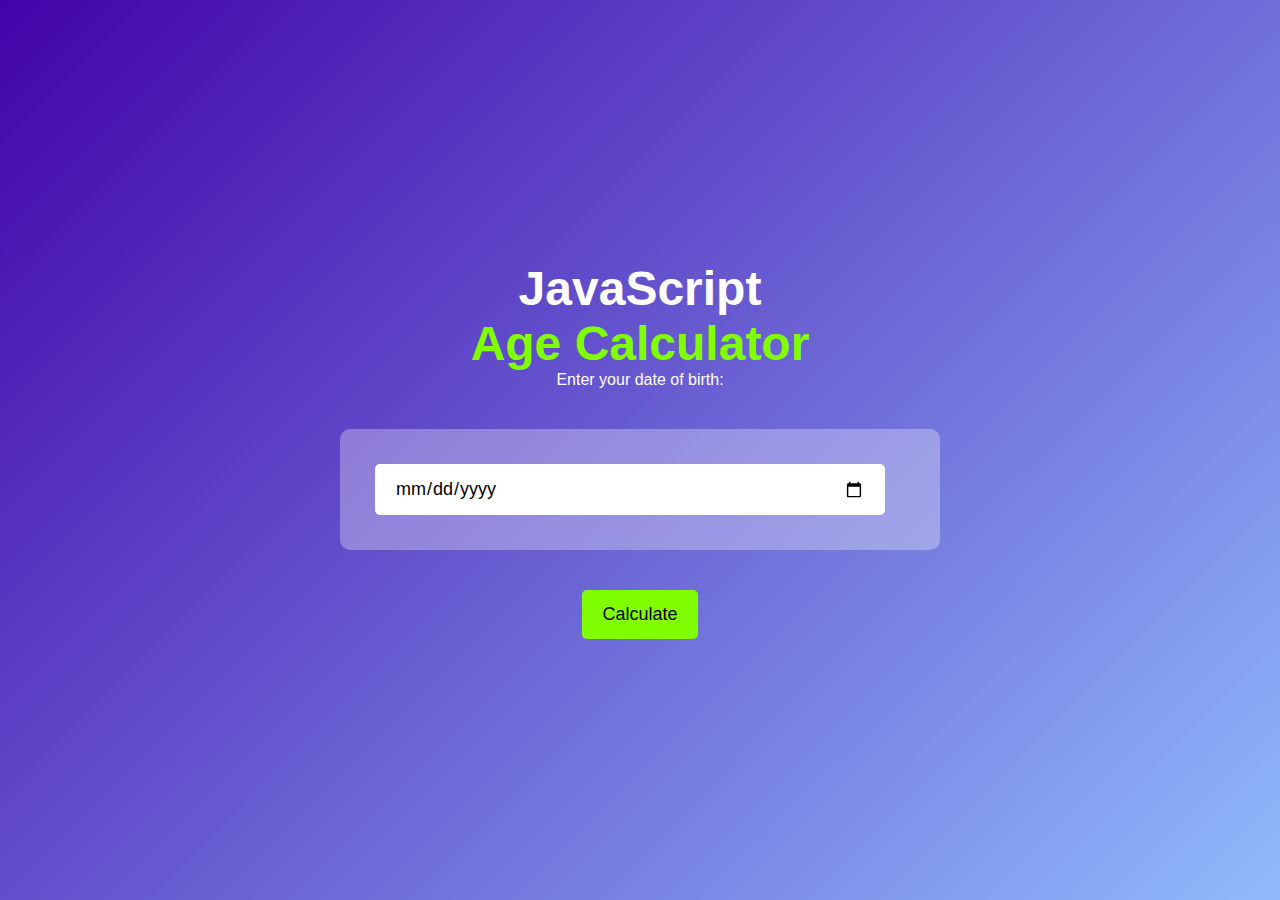
<file: age calculator/index.html>
<!DOCTYPE html>
<html lang="en">
  <head>
    <meta charset="UTF-8" />
    <meta name="viewport" content="width=device-width, initial-scale=1.0" />
    <title>Age Calculator</title>
    <link rel="stylesheet" href="style.css" />
  </head>
  <body>
    <main class="container">
      <div class="calculator">
        <h1>
          JavaScript <br />
          <span>Age Calculator</span>
        </h1>
        <label for="date">Enter your date of birth:</label>
        <div class="input-box">
          <input type="date" id="date" />
        </div>
        <button id="calculate-btn">Calculate</button>
        <p id="result"></p>
      </div>
    </main>
    <script src="script.js"></script>
  </body>
</html>
</file>
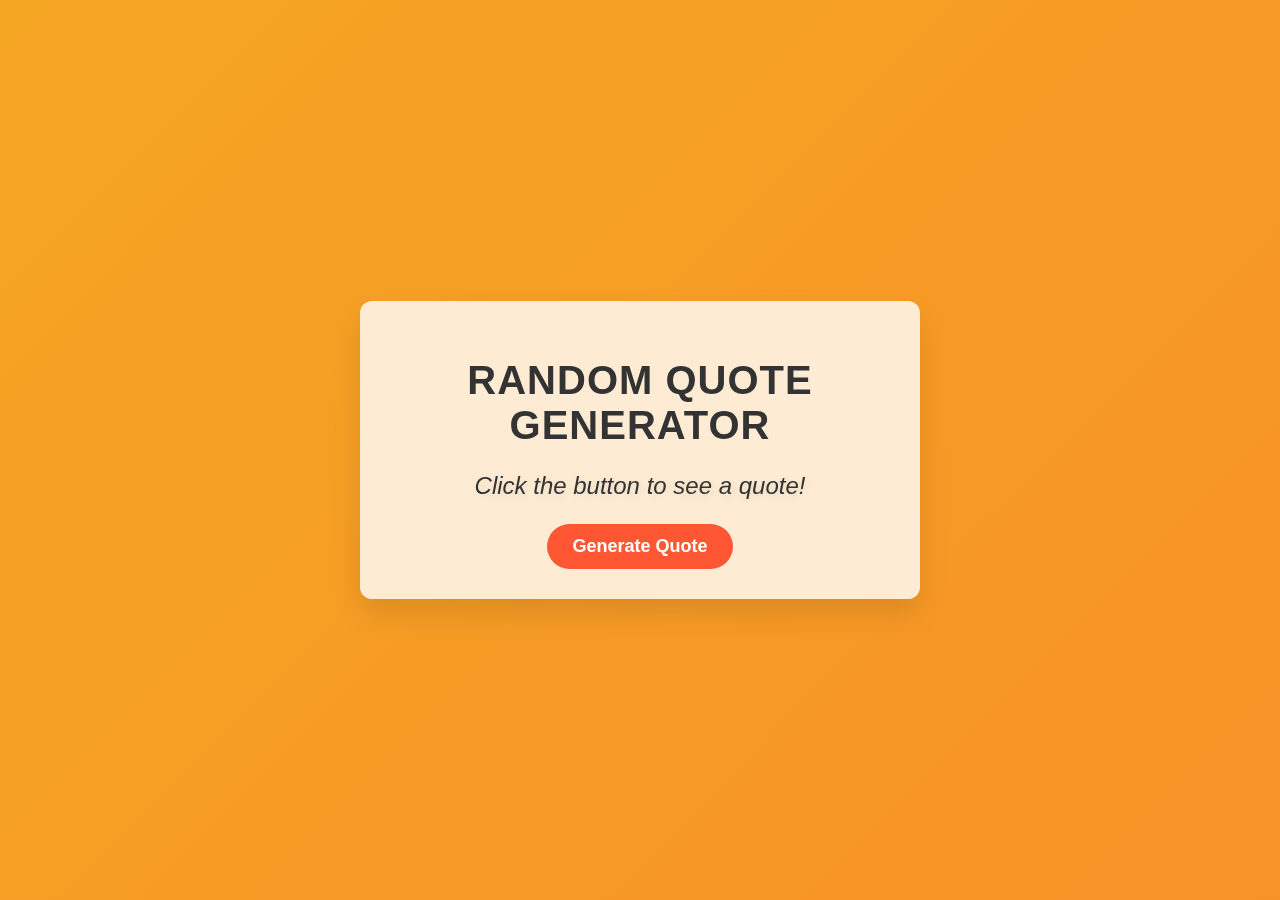
<file: quote generator/index.html>
<!DOCTYPE html>
<html lang="en">
  <head>
    <meta charset="UTF-8" />
    <meta name="viewport" content="width=device-width, initial-scale=1.0" />
    <title>Quote Generator</title>
    <link rel="stylesheet" href="style.css" />
  </head>
  <body>
    <div class="container">
      <h1>Random Quote Generator</h1>
      <p id="quote">Click the button to see a quote!</p>
      <button onclick="generateQuote()">Generate Quote</button>
    </div>
    <script src="script.js"></script>
  </body>
</html>
</file>
<file: age calculator/style.css>
* {
  margin: 0;
  padding: 0;
  font-family: Arial, Helvetica, sans-serif;
  box-sizing: border-box;
}

.container {
  width: 100%;
  min-height: 100vh;
  background: linear-gradient(135deg, #4203a9, #90bafc);
  color: #fff;
  padding: 10px;
  display: flex;
  justify-content: center;
  align-items: center;
  text-align: center;
}

.calculator {
  width: 100%;
  max-width: 600px;
  margin: auto;
}

.calculator h1 {
  font-size: 3rem;
}

.calculator h1 span {
  color: chartreuse;
}

.input-box {
  margin: 40px 0;
  padding: 35px;
  border-radius: 10px;
  background: rgba(255, 255, 255, 0.3);
  display: flex;
  align-items: center;
}

.input-box input {
  flex: 1;
  margin-right: 20px;
  padding: 14px 20px;
  border: 0;
  outline: 0;
  font-size: 18px;
  border-radius: 5px;
}

button {
  padding: 14px 20px;
  font-size: 18px;
  background-color: chartreuse;
  color: #000;
  border: none;
  border-radius: 5px;
  cursor: pointer;
}

button:hover {
  background-color: #32cd32;
}

.input-box input::-webkit-calendar-picker-indicator {
  cursor: pointer;
}
</file>
<file: quote generator/style.css>
body {
  font-family: "Poppins", sans-serif;
  display: flex;
  justify-content: center;
  align-items: center;
  height: 100vh;
  margin: 0;
  background: linear-gradient(135deg, #f5a623, #ff5733);
  background-size: 400% 400%;
  animation: gradientAnimation 15s ease infinite;
}

@keyframes gradientAnimation {
  0% {
    background-position: 0% 50%;
  }
  50% {
    background-position: 100% 50%;
  }
  100% {
    background-position: 0% 50%;
  }
}

.container {
  text-align: center;
  background: rgba(255, 255, 255, 0.8);
  padding: 30px;
  border-radius: 12px;
  box-shadow: 0 15px 30px rgba(0, 0, 0, 0.1);
  max-width: 500px;
  width: 90%;
  backdrop-filter: blur(10px);
}

h1 {
  color: #333;
  font-size: 2.5rem;
  font-weight: 600;
  margin-bottom: 20px;
  letter-spacing: 1px;
  text-transform: uppercase;
}

#quote {
  font-size: 1.5rem;
  font-weight: 400;
  color: #333;
  margin: 20px 0;
  font-style: italic;
  line-height: 1.5;
  transition: transform 0.3s ease-in-out;
}

button {
  background: #ff5733;
  color: white;
  border: none;
  padding: 12px 25px;
  border-radius: 30px;
  cursor: pointer;
  font-size: 18px;
  font-weight: 600;
  transition: transform 0.2s ease, background-color 0.2s ease;
}

button:hover {
  background-color: #f5a623;
  transform: scale(1.05);
}

button:focus {
  outline: none;
}

#quote {
  text-shadow: 2px 2px 8px rgba(0, 0, 0, 0.1);
}
</file>
